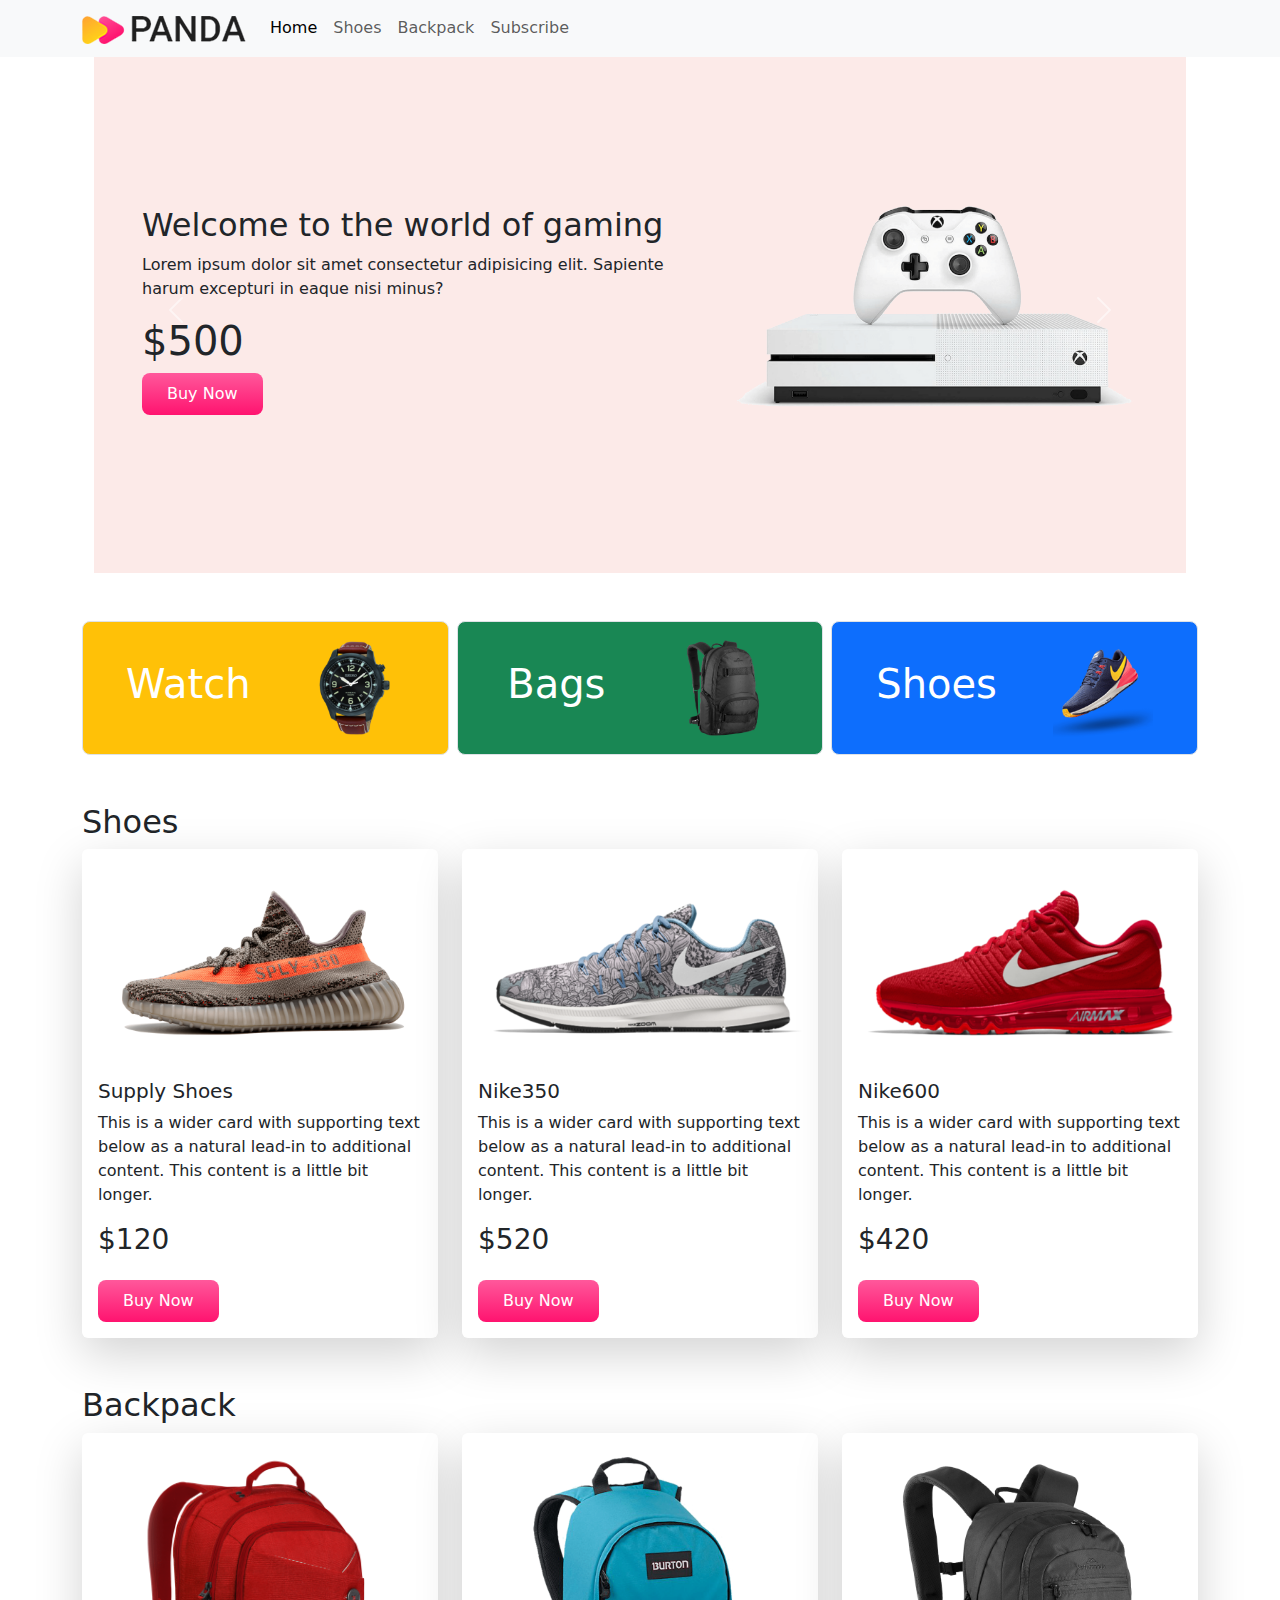
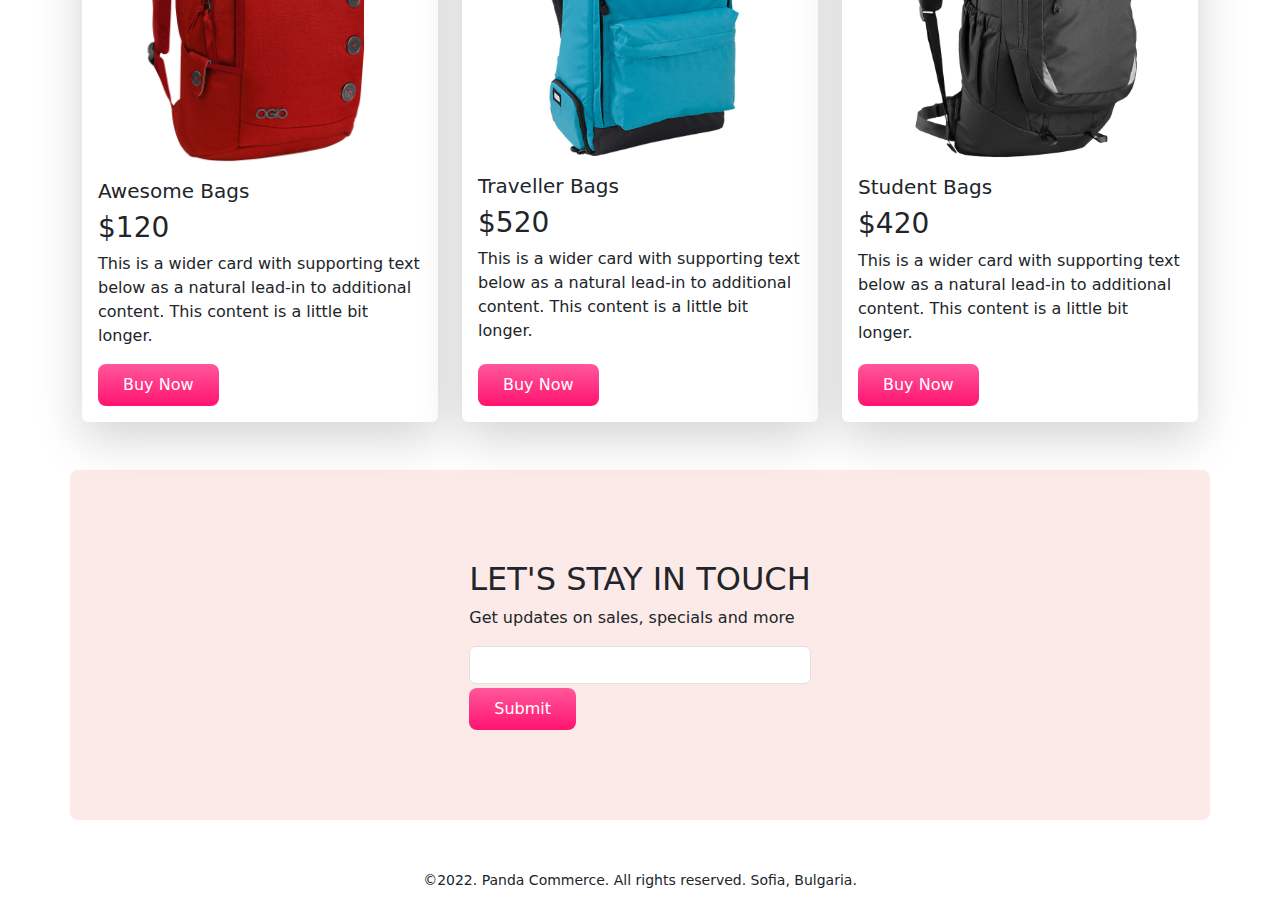
<file: index.html>
<!DOCTYPE html>
<html lang="en">
  <head>
    <meta charset="UTF-8" />
    <meta http-equiv="X-UA-Compatible" content="IE=edge" />
    <meta name="viewport" content="width=device-width, initial-scale=1.0" />
    <link
      rel="stylesheet"
      href="	https://cdn.jsdelivr.net/npm/bootstrap@5.2.0/dist/css/bootstrap.min.css"
    />
    <link rel="stylesheet" href="/css/styles.css">
    <title>Panda Commerce</title>
  </head>
  <body>
    <header class="container">
      <nav class="navbar navbar-expand-lg fixed-top bg-light">
        <div class="container">
          <a class="navbar-brand" href="#">
            <img src="images/logo.png" alt=""
          /></a>
          <button
            class="navbar-toggler"
            type="button"
            data-bs-toggle="collapse"
            data-bs-target="#navbarSupportedContent"
            aria-controls="navbarSupportedContent"
            aria-expanded="false"
            aria-label="Toggle navigation"
          >
            <span class="navbar-toggler-icon"></span>
          </button>
          <div class="collapse navbar-collapse" id="navbarSupportedContent">
            <ul class="navbar-nav me-auto mb-2 mb-lg-0">
              <li class="nav-item">
                <a class="nav-link active" aria-current="page" href="#">Home</a>
              </li>
              <li class="nav-item">
                <a class="nav-link" href="#shoes">Shoes</a>
              </li>
              <li class="nav-item">
                <a class="nav-link" href="#backpack">Backpack</a>
              </li>
              <li class="nav-item">
                <a class="nav-link" href="#subscribe">Subscribe</a>
              </li>
            </ul>
          </div>
        </div>
      </nav>
      <!-- slider-star -->
      <section class="container my-5">
        <div
          id="carouselExampleControls"
          class="carousel slide"
          data-bs-ride="carousel"
        >
          <div class="carousel-inner">
            <div class="carousel-item active panda-bg-info p-5">
              <div class="row">
                <div class="col-lg-7 d-flex align-items-center">
                  <div>
                    <h2>Most Expensive Headphone</h2>
                    <p>
                      Lorem ipsum dolor sit amet consectetur adipisicing elit.
                      Sapiente harum excepturi in eaque nisi minus?
                    </p>
                    <h1>$420</h1>
                    <div class="btn panda-btn">Buy Now</div>
                  </div>
                </div>
                <div class="col-lg-5">
                  <img
                    src="images/banner-images/headphone.png"
                    class="d-block w-100"
                    alt="..."
                  />
                </div>
              </div>
            </div>
            <div class="carousel-item active panda-bg-info p-5">
              <div class="row">
                <div class="col-lg-7 d-flex align-items-center">
                  <div>
                    <h2>Mega LCD TV For Sports</h2>
                    <p>
                      Lorem ipsum dolor sit amet consectetur adipisicing elit.
                      Sapiente harum excepturi in eaque nisi minus?
                    </p>
                    <h1>$600</h1>
                    <div class="btn panda-btn">Buy Now</div>
                  </div>
                </div>
                <div class="col-lg-5">
                  <img
                    src="images/banner-images/tv.png"
                    class="d-block w-100"
                    alt="..."
                  />
                </div>
              </div>
            </div>
            <div class="carousel-item active panda-bg-info p-5">
              <div class="row">
                <div class="col-lg-7 d-flex align-items-center">
                  <div>
                    <h2>Welcome to the world of gaming</h2>
                    <p>
                      Lorem ipsum dolor sit amet consectetur adipisicing elit.
                      Sapiente harum excepturi in eaque nisi minus?
                    </p>
                    <h1>$500</h1>
                    <div class="btn panda-btn">Buy Now</div>
                  </div>
                </div>
                <div class="col-lg-5">
                  <img
                    src="images/banner-images/xbox.png"
                    class="d-block w-100"
                    alt="..."
                  />
                </div>
              </div>
            </div>
          </div>
          <button
            class="carousel-control-prev"
            type="button"
            data-bs-target="#carouselExampleControls"
            data-bs-slide="prev"
          >
            <span class="carousel-control-prev-icon" aria-hidden="true"></span>
            <span class="visually-hidden">Previous</span>
          </button>
          <button
            class="carousel-control-next"
            type="button"
            data-bs-target="#carouselExampleControls"
            data-bs-slide="next"
          >
            <span class="carousel-control-next-icon" aria-hidden="true"></span>
            <span class="visually-hidden">Next</span>
          </button>
        </div>
      </section>
      <!-- slider-end -->
    </header>
    <main>
      <!-- categories start -->
      <section class="my-5">
        <div class="container overflow-hidden text-center">
          <div class="row g-2 categories">
            <div class="col-lg-4 col-md-6 col-sm-12">
              <div
                class="p-3 border bg-warning rounded-3 d-flex align-items-center justify-content-around"
              >
                <h1 class="text-white">Watch</h1>
                <img src="images/categories/watch.png" alt="" />
              </div>
            </div>

            <div class="col-lg-4 col-md-6 col-sm-12">
              <div
                class="p-3 border bg-success rounded-3 d-flex align-items-center justify-content-around"
              >
                <h1 class="text-white">Bags</h1>
                <img src="images/categories/bag.png" alt="" />
              </div>
            </div>

            <div class="col-lg-4 col-md-6 col-sm-12">
              <div
                class="p-3 border bg-primary rounded-3 d-flex align-items-center justify-content-around"
              >
                <h1 class="text-white">Shoes</h1>
                <img src="images/categories/shoes.png" alt="" />
              </div>
            </div>
          </div>
        </div>
      </section>
      <!-- categories End -->
      <!-- shoes section start -->
      <section class="container my-5" id="shoes">
        <h2>Shoes</h2>
        <div class="row row-cols-1 row-cols-md-2 row-cols-lg-3 g-4">
          <div class="col">
            <div class="card border-0 shadow-lg h-100">
              <img
                src="images/shoes/shoe-1.png"
                class="card-img-top"
                alt="..."
              />
              <div class="card-body">
                <h5 class="card-title">Supply Shoes</h5>
                <p class="card-text">
                  This is a wider card with supporting text below as a natural
                  lead-in to additional content. This content is a little bit
                  longer.
                </p>
                <h3>$120</h3>
              </div>

              <div class="ms-3 mt-0 mb-3">
                <div class="btn panda-btn">Buy Now</div>
              </div>
            </div>
          </div>
          <div class="col">
            <div class="card border-0 shadow-lg h-100">
              <img
                src="images/shoes/shoe-2.png"
                class="card-img-top"
                alt="..."
              />
              <div class="card-body">
                <h5 class="card-title">Nike350</h5>
                <p class="card-text">
                  This is a wider card with supporting text below as a natural
                  lead-in to additional content. This content is a little bit
                  longer.
                </p>
                <h3>$520</h3>
              </div>
              <div class="ms-3 mt-0 mb-3">
                <div class="btn panda-btn">Buy Now</div>
              </div>
            </div>
          </div>
          <div class="col">
            <div class="card border-0 shadow-lg h-100">
              <img
                src="images/shoes/shoe-3.png"
                class="card-img-top"
                alt="..."
              />
              <div class="card-body">
                <h5 class="card-title">Nike600</h5>
                <p class="card-text">
                  This is a wider card with supporting text below as a natural
                  lead-in to additional content. This content is a little bit
                  longer.
                </p>
                <h3>$420</h3>
              </div>
              <div class="ms-3 mt-0 mb-3">
                <div class="btn panda-btn">Buy Now</div>
              </div>
            </div>
          </div>
        </div>
      </section>
      <!-- shoes section end -->
      <!-- backpack section start -->
      <section class="container my-5" id="backpack">
        <h2>Backpack</h2>
        <div class="row row-cols-1 row-cols-md-2 row-cols-lg-3 g-4">
          <div class="col">
            <div class="card border-0 shadow-lg h-100">
              <img src="images/bags/bag-1.png" class="card-img-top" alt="..." />
              <div class="card-body">
                <h5 class="card-title">Awesome Bags</h5>
                <h3>$120</h3>
                <p class="card-text">
                  This is a wider card with supporting text below as a natural
                  lead-in to additional content. This content is a little bit
                  longer.
                </p>
              </div>

              <div class="ms-3 mt-0 mb-3">
                <div class="btn panda-btn">Buy Now</div>
              </div>
            </div>
          </div>
          <div class="col">
            <div class="card border-0 shadow-lg h-100">
              <img src="images/bags/bag-2.png" class="card-img-top" alt="..." />
              <div class="card-body">
                <h5 class="card-title">Traveller Bags</h5>
                <h3>$520</h3>
                <p class="card-text">
                  This is a wider card with supporting text below as a natural
                  lead-in to additional content. This content is a little bit
                  longer.
                </p>
              </div>
              <div class="ms-3 mt-0 mb-3">
                <div class="btn panda-btn">Buy Now</div>
              </div>
            </div>
          </div>
          <div class="col">
            <div class="card border-0 shadow-lg h-100">
              <img src="images/bags/bag-3.png" class="card-img-top" alt="..." />
              <div class="card-body">
                <h5 class="card-title">Student Bags</h5>
                <h3>$420</h3>
                <p class="card-text">
                  This is a wider card with supporting text below as a natural
                  lead-in to additional content. This content is a little bit
                  longer.
                </p>
              </div>
              <div class="ms-3 mt-0 mb-3">
                <div class="btn panda-btn">Buy Now</div>
              </div>
            </div>
          </div>
        </div>
      </section>
      <!-- backpack section End -->
      <!-- subcribe start -->
      <section style="height: 350px;" class="container rounded-3 d-flex justify-content-center align-items-center panda-bg-info" id="subscribe">
       <div>
        <h2>LET'S STAY IN TOUCH</h2>
        <p>Get updates on sales, specials and more</p>
        <form>
          <div class="mb-1">
            <input type="email" class="form-control" id="exampleInputEmail1" aria-describedby="emailHelp">
          </div>
          <button type="submit" class="btn panda-btn">Submit</button>
        </form>
       </div>
      </section>
      <!-- subcribe End -->
    </main>
    <footer class="mt-5 text-center">
      <p><small>©2022. Panda Commerce. All rights reserved. Sofia, Bulgaria.</small></p>
    </footer>
    <script src="	https://cdn.jsdelivr.net/npm/bootstrap@5.2.0/dist/js/bootstrap.bundle.min.js"></script>
  </body>
</html>
</file>
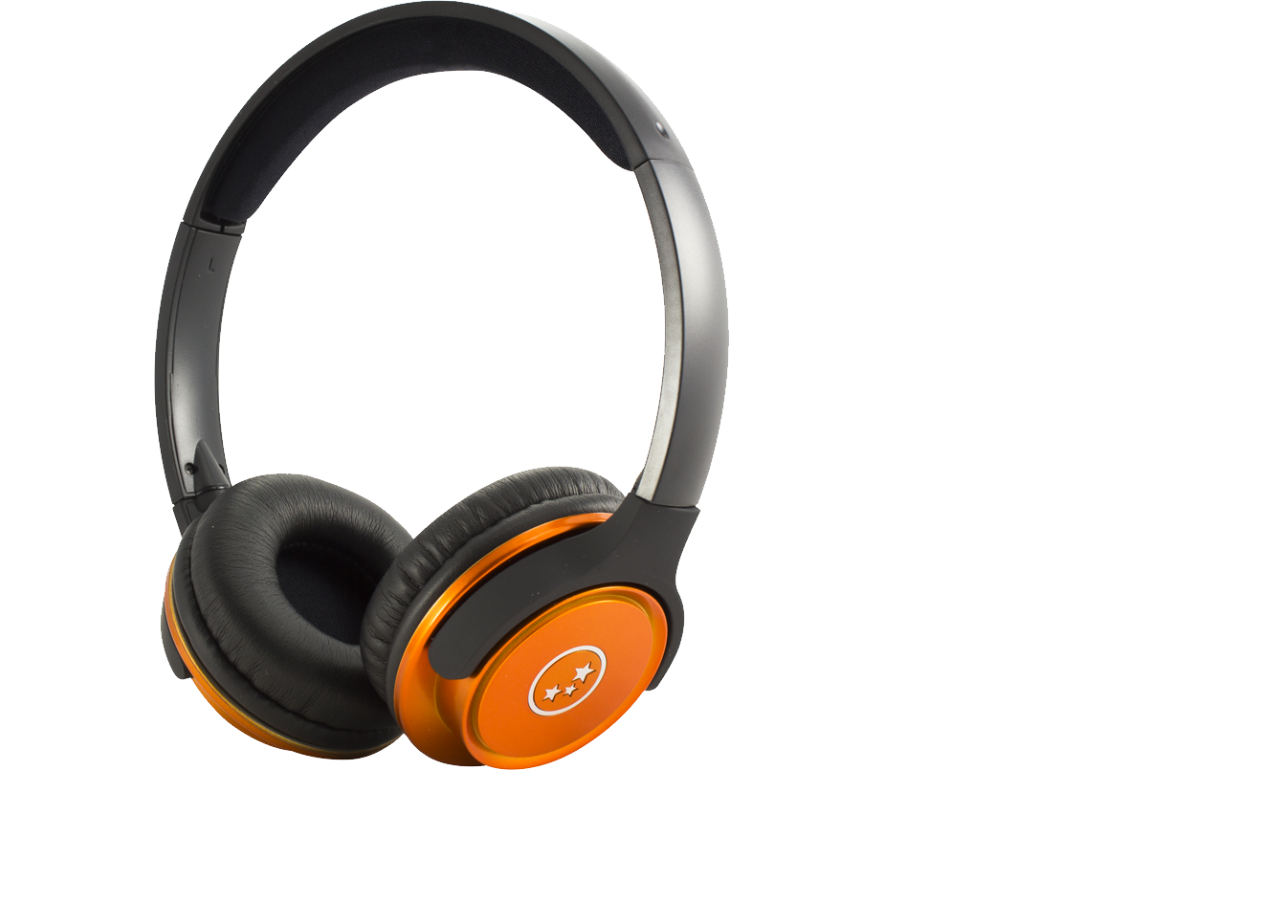
<file: pcarusel.html>
<!DOCTYPE html>
<html lang="en">
<head>
  <meta charset="UTF-8">
  <meta http-equiv="X-UA-Compatible" content="IE=edge">
  <meta name="viewport" content="width=device-width, initial-scale=1.0">
  <link rel="stylesheet" href="	https://cdn.jsdelivr.net/npm/bootstrap@5.2.0/dist/css/bootstrap.min.css">
  <title>Panda Commerce</title>
</head>
<body>
    <div id="carouselExampleSlidesOnly" class="carousel slide" data-bs-ride="carousel">
      <div class="slider container">
        <div class="carousel-inner">
          <div class="carousel-item active">
            <img src="images/banner-images/headphone.png" class="img-fluid" alt="...">
          </div>
          <div class="carousel-item">
            <img src="images/banner-images/tv.png" class="img-fluid" alt="...">
          </div>
          <div class="carousel-item">
            <img src="images/banner-images/xbox.png" class="img-fluid" alt="...">
          </div>
        </div>
      </div>
      </div>
  <script src="	https://cdn.jsdelivr.net/npm/bootstrap@5.2.0/dist/js/bootstrap.bundle.min.js"></script>
</body>
</html>
</file>
<file: css/styles.css>
.panda-bg-info{
  background-color: #fceae8;
}
.panda-btn{
    background-image: linear-gradient(to bottom, #FF589B 0%, #FF136F 100%);
    color: #fff;
    border: none;
    border-radius: 8px;
    padding: 9px 25px;
}
.categories img{
  width: 100px;
}
</file>
